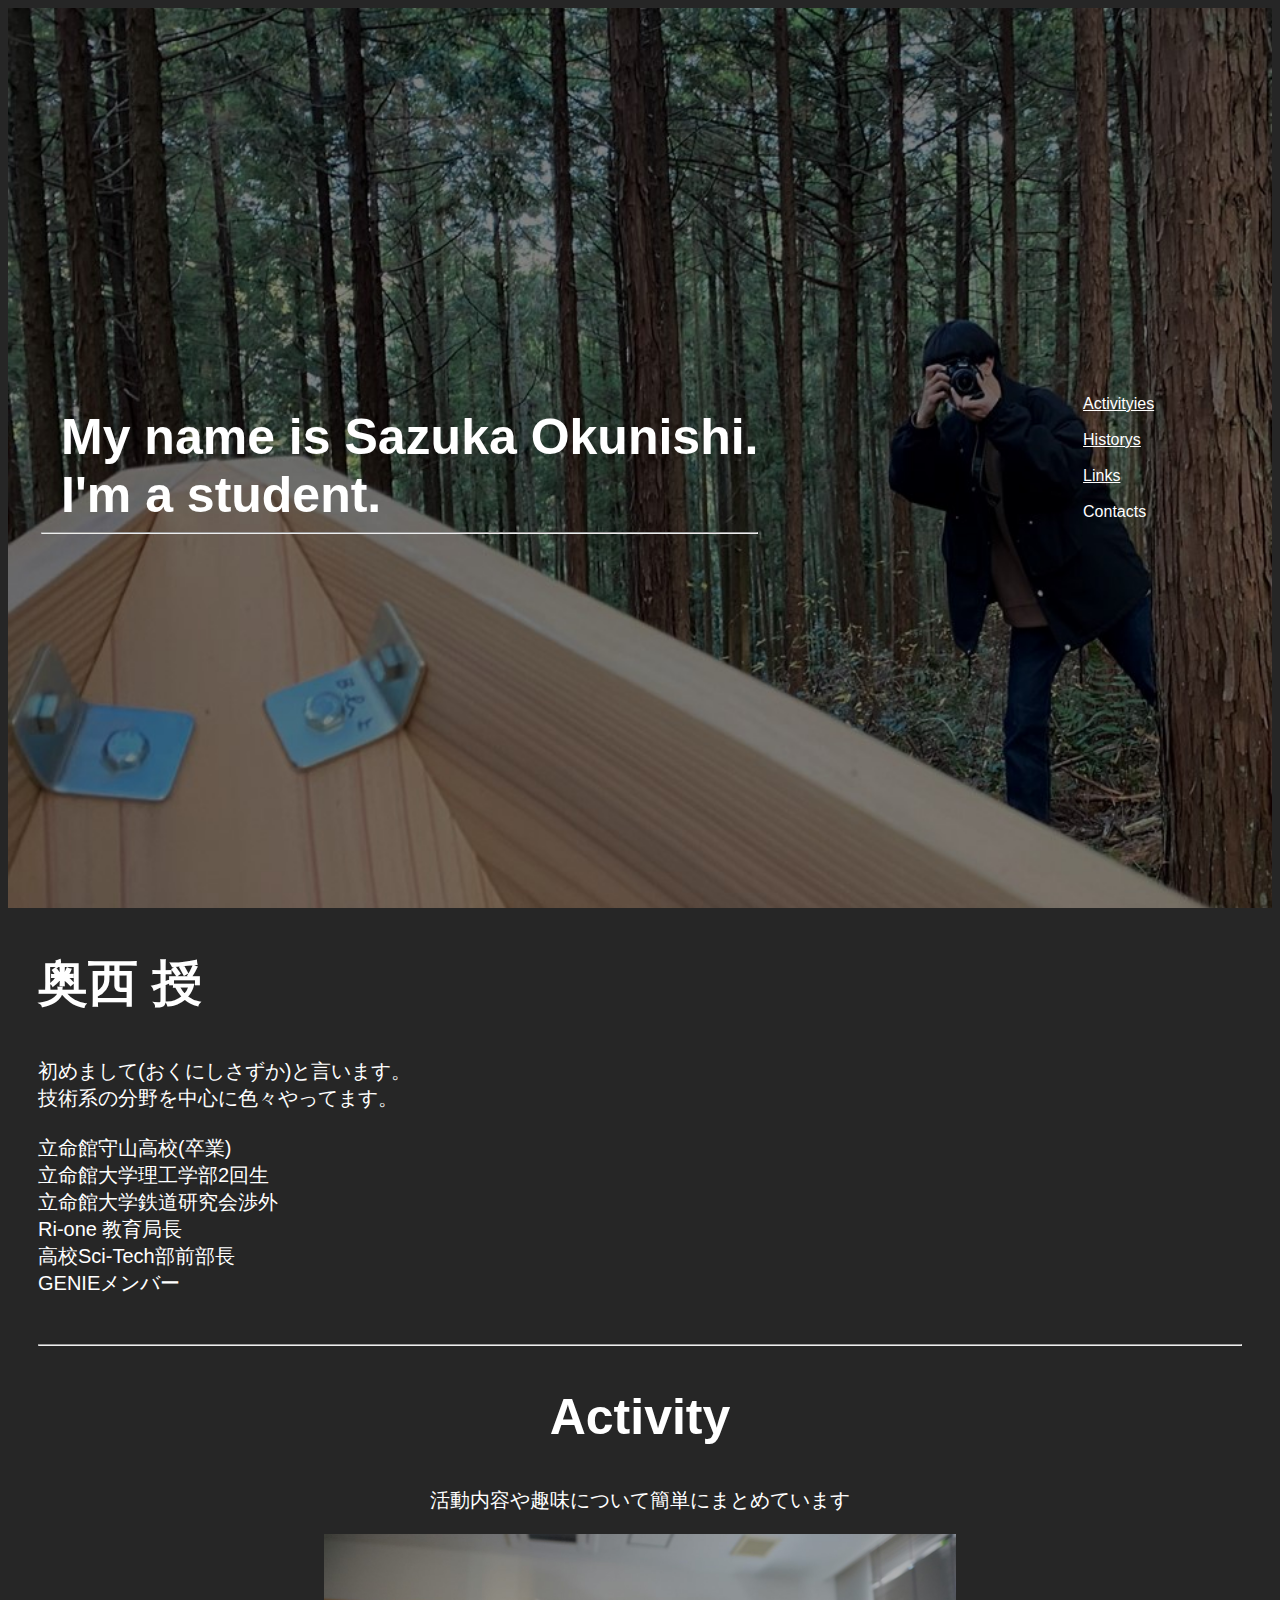
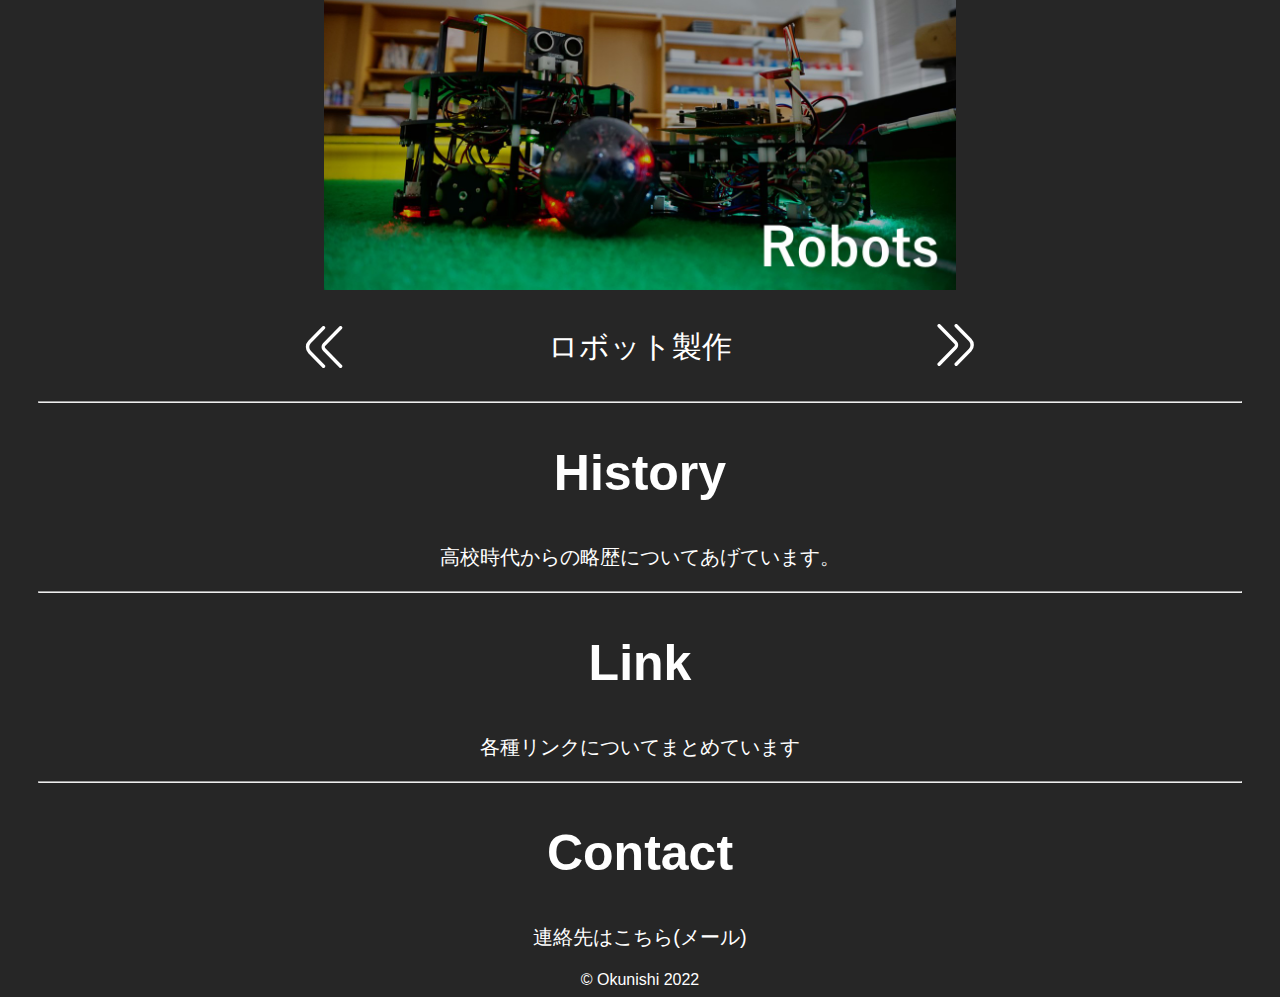
<file: index.html>
<!DOCTYPE html>
<html lang="en" dir="ltr">

<head>
  <meta charset="utf-8" name="viewport" content="width=device-width, initial-scale=1">
  <link rel="stylesheet" href="CSS/style.css">
  <link rel="icon" type="image/jpg" href="icon.jpg">
  <link rel="apple-touch-icon" sizes="180x180" href="icon.jpg">
  <title>奥西授 Sazuka Okunishi Profile</title>
  <script src="https://code.jquery.com/jquery-3.6.0.min.js"></script>
  <meta />
  <meta name="google-site-verification" content="aoz8bOqnNX3yCCX6gpzzCTakw5lnybS307mEJ3LA6EU" />
</head>
<body link="white" vlink="white">
  <!--<div class="main-visual" id="main-visual">
    <left>
    <h1><font face="游ゴシック Light">My name is Sazuka Okunishi.<br>I'm a student.</h1>
    <hr>
    </left>
  </div>-->
  <div class="main-visual" id="main-visual">
    <table class="top_table" border="0" align="left">
     <tr>
      <left>
      <td class="top_title">
       <h1><!--<font face="游ゴシック Light">-->My name is Sazuka Okunishi.<br>I'm a student.</h1>
       <hr>
      </td>
      </left>
      <td class="top_nav">
        <ul class="top_nav_text">
            <li><a href="activity.html">Activityies</a></li> 
            <br>
            <li><a href="history.html">Historys</a></li>
            <br>
            <li><a href="link.html">Links</a></li>
            <br>
            <li>Contacts</li>
        </ul>
      </td>
     </tr>
    </table>
  </div>
  <!--
  <div class="tankyu">
  <a href="https://psofficial1006.wixsite.com/homepage/多良木">
  <img src="img/tankyu.png">
  </a>
  </div>
-->
  <h2 class="myname">奥西 授</h2>
  <P class="about_text">初めまして(おくにしさずか)と言います。<br>技術系の分野を中心に色々やってます。
  <br>
  <br>立命館守山高校(卒業)
  <br>立命館大学理工学部2回生
  <br>立命館大学鉄道研究会渉外
  <br>Ri-one 教育局長
　<br>高校Sci-Tech部前部長
　<br>GENIEメンバー<br>
　</P>
  <div class="about_text">
  <hr>
  </div>
    <section>
    <center>
    <h2><a href="activity.html"class="mainlink">Activity</a></h2>
    <p class="top_text">活動内容や趣味について簡単にまとめています</p>
    <div class="activity">
    <img id="activity_image"src="img/activity_1.jpg" onclick="change()">
    </div>
    </center>
    <table border="0" align="left">
        <tr>
        <td class="choice">
            <div class="icon_L">
            <img src="img/angle-double-left.svg" onclick="change_down();change_down_text();">
            </div>
        </td>
        <td class="choice">
            <div class="activity_text">
                <p id="activity_text">ロボット製作</p>
            </div>
        </td>
        <td class="choice">
            <div class="icon_R">
                <img src="img/angle-double-right.svg" onclick="change_up();change_up_text();">
            </div>  
        </td>
        </tr>
    </table>
    </section>
    <div class="about_text">
        <hr>
    </div>
    
    <section>
    <center>
        <h2><a href="history.html"class="mainlink">History</a></h2>
        <p class="top_text">高校時代からの略歴についてあげています。</p>
    </center>
    </section>
    <div class="about_text">
        <hr>
    </div>
    <section>
    <center>
        <h2><a href="link.html"class="mainlink">Link</a></h2>
        <p class="top_text">各種リンクについてまとめています</p>
    </center>
    </section>
    <div class="about_text">
        <hr>
    </div>
    <section>
    <center>
        <h2><a href="mailto:yasuyasu_@outlook.jp"class="mainlink">Contact</a></h2>
        <p class="top_text">連絡先はこちら(メール)</p>
    </center>
    </section>
    <center>
    <footer>
        &copy; Okunishi 2022
    </footer>
    </center>
    <script>
        var img_src = new 
        Array("img/activity_1.jpg","img/activity_2.JPG","img/activity_3.jpg","img/activity_4.JPG","img/activity_5.JPG");
        var i = 0;
  
        function change_up() {
  
            if (i == 4) {
                i = 0;
            } else {
                i ++;
            }
          document.getElementById("activity_image").src = img_src[i];
        }
        function change_down() {
  
            if (i == 0) {
                i = 4;
            } else {
                i --;
            }
            document.getElementById("activity_image").src = img_src[i];
        }
  
  
       function change_up_text(){
            var changetext = document.getElementById("activity_text");
            if (changetext.textContent == "ロボット製作") {
                changetext.innerHTML = "<a href='activity.html'>P.S等事業関連</a>";
            }else{
                if (changetext.textContent == "P.S等事業関連") {
                    changetext.innerHTML = "<a href='activity.html'>フォトグラフ</a>";
                }else{
                    if (changetext.textContent == "フォトグラフ") {
                        changetext.innerHTML = "<a href='activity.html'>Webアプリ等</a>";
                    }else{
                        if (changetext.textContent == "Webアプリ等") {
                            changetext.innerHTML = "<a href='activity.html'>動画制作関連</a>";
                        }else{
                            if (changetext.textContent == "動画制作関連") {
                                changetext.innerHTML = "<a href='activity.html'>ロボット製作</a>";
                            }  
                        }
                    }
                }
            }
            
            
        } 
        function change_down_text(){
            var changetext = document.getElementById("activity_text");
            if (changetext.textContent == "ロボット製作") {
                changetext.innerHTML = "<a href='activity.html'>動画制作関連</a>";
            }else{
                if (changetext.textContent == "動画制作関連") {
                    changetext.innerHTML = "<a href='activity.html'>Webアプリ等</a>";
                }else{
                    if (changetext.textContent == "Webアプリ等") {
                        changetext.innerHTML = "<a href='activity.html'>フォトグラフ</a>";
                    }else{
                        if (changetext.textContent == "フォトグラフ") {
                            changetext.innerHTML = "<a href='activity.html'>P.S等事業関連</a>";
                        }else{
                            if (changetext.textContent == "P.S等事業関連") {
                                changetext.innerHTML = "<a href='activity.html'>ロボット製作</a>";
                            }  
                        }
                    }
                }
            }
            
            
        } 
        if (window.innerWidth > 821){
        window.addEventListener('scroll', () => {
            //idがkeyvisualの要素を取得
        let elem = document.getElementById('main-visual');
        //現在のスクロール位置を取得して、10で除算
        let scrollY = window.scrollY/25;
            //上で取得した値と画像幅を加算して、elemの背景サイズに設定
        elem.style.backgroundSize = 100 + scrollY + '%';
});
        }
</script>
</body>
</html>
</file>
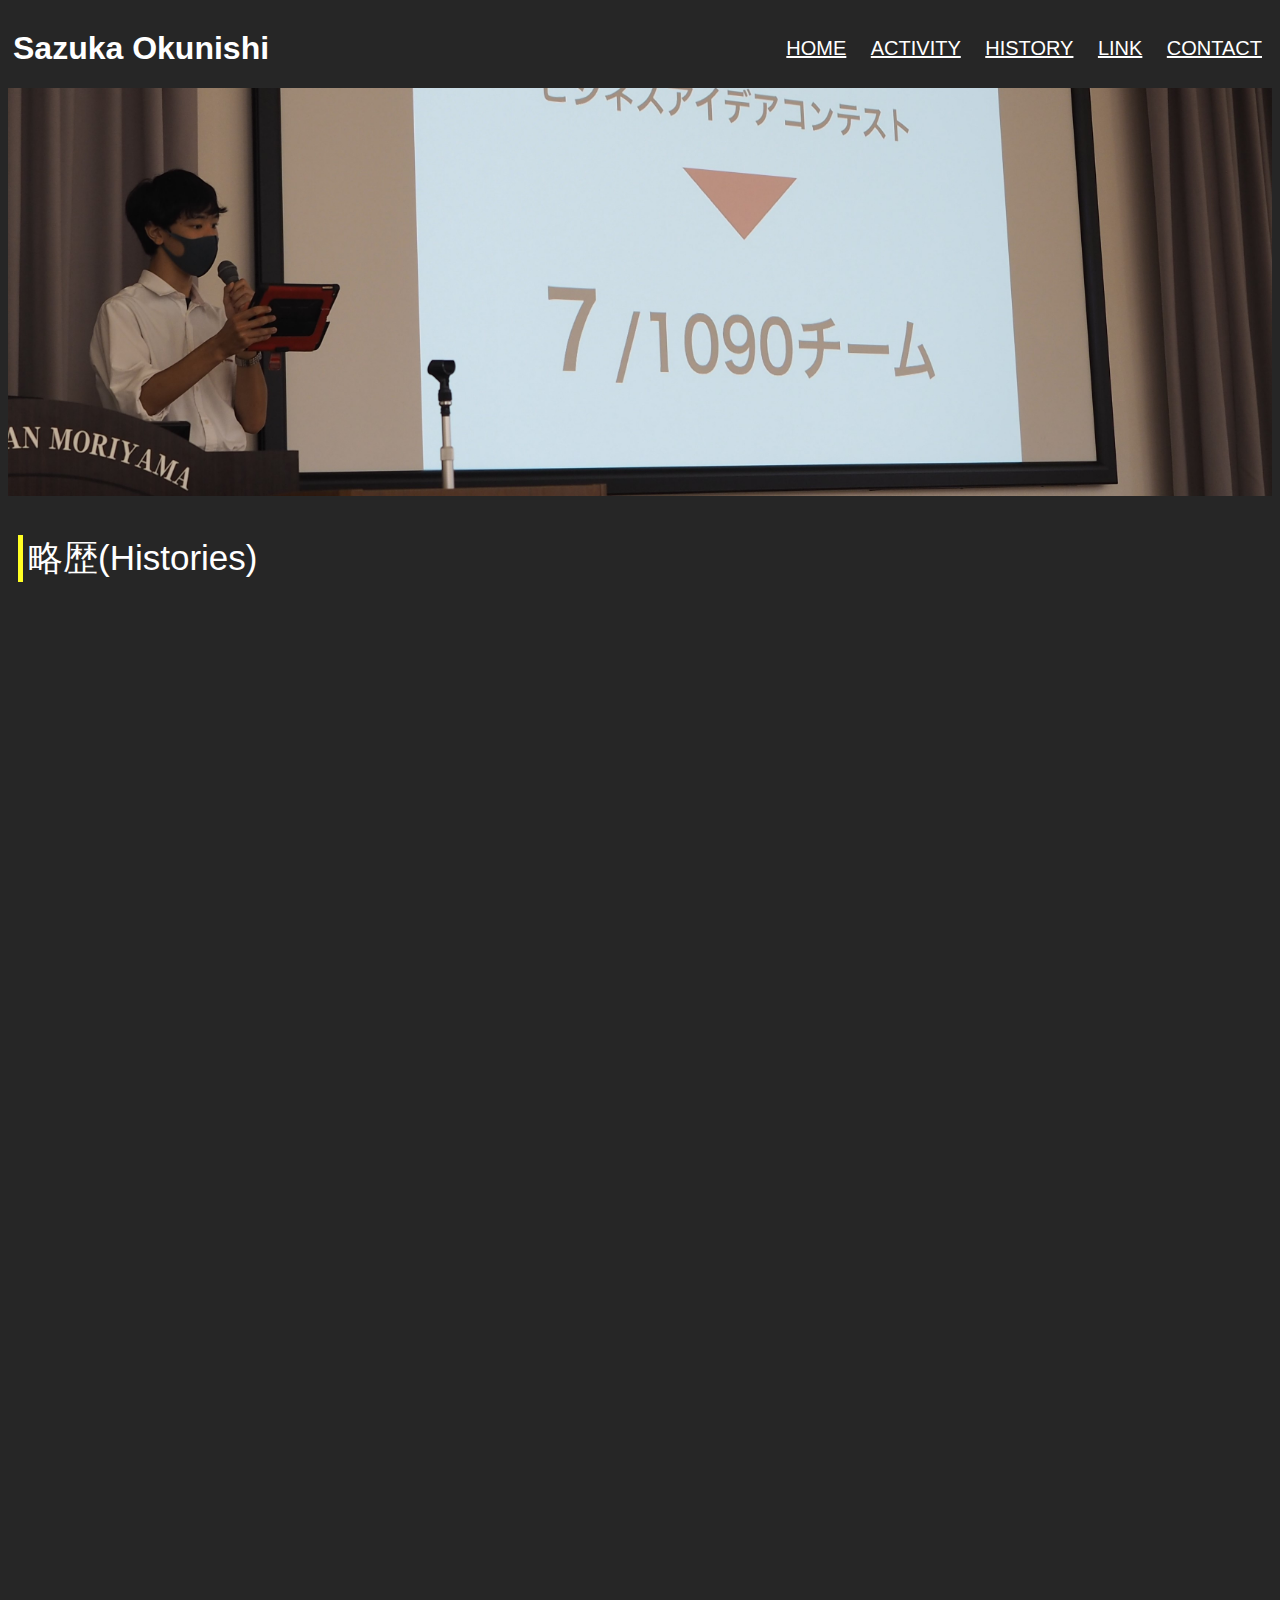
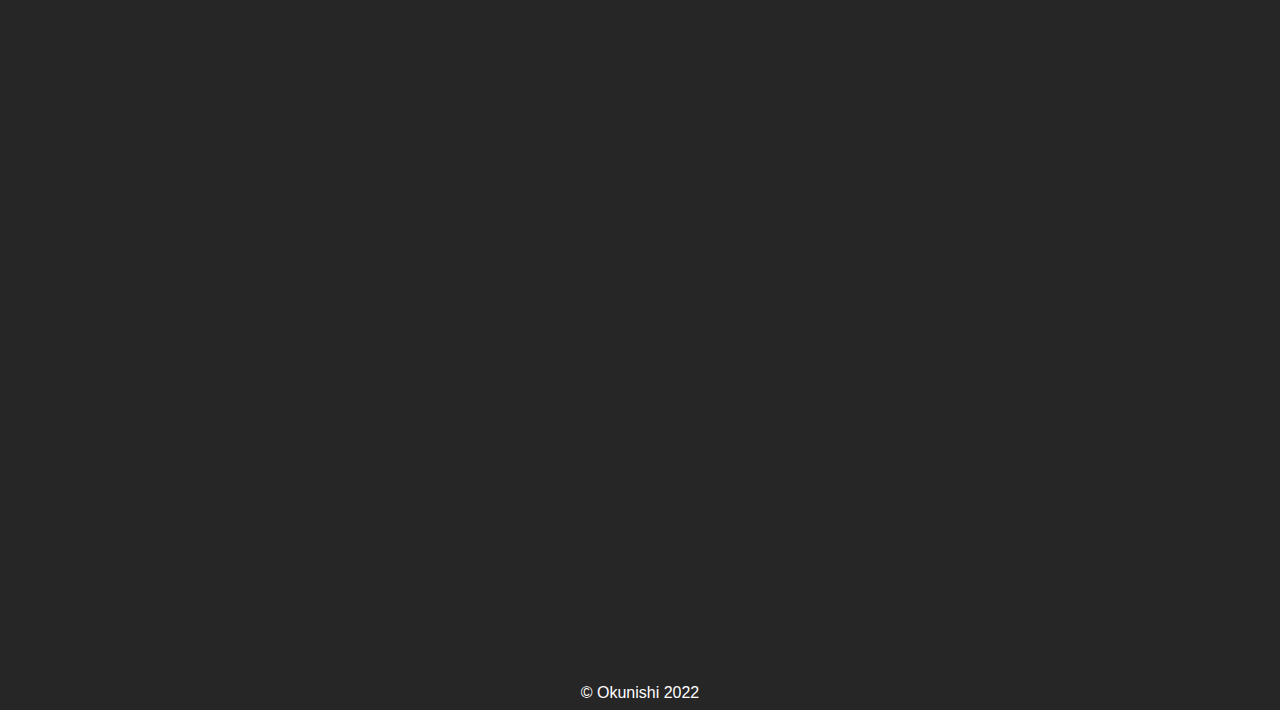
<file: history.html>
<!DOCTYPE html>
<html lang="en" dir="ltr">

<head>
  <meta name="viewport" content="width=device-width, initial-scale=1.0, maximum-scale=1.0, minimum-scale=1.0">
  <meta charset="utf-8">
  <link rel="stylesheet" href="CSS/style.css">
  <link rel="icon" type="image/jpg" href="icon.jpg">
  <link rel="apple-touch-icon" sizes="180x180" href="icon.jpg">
  <title>History Sazuka Okunishi</title>
  
  <meta />
  <script src="https://code.jquery.com/jquery-3.6.0.min.js"></script>
  </head>
  <body link="white" vlink="white">
    <header>
        <h1 class="header_name">Sazuka Okunishi</h1>
        <nav class="nav">
            <ul class="header_group">
              <li class="header_item"><a href="index.html">HOME</a></li>
              <li class="header_item"><a href="activity.html">ACTIVITY</a></li>
              <li class="header_item"><a href="#">HISTORY</a></li>
              <li class="header_item"><a href="link.html">LINK</a></li>
              <li class="header_item"><a href="#">CONTACT</a></li>
            </ul>
          </nav>
    </header>
    <div class="menu">
      <label for="menu_bar01">Sazuka OKunishi</label>
        <input type="checkbox" id="menu_bar01" />
        <ul id="links01">
            <li><a href="index.html">HOME</a></li>
            <li><a href="activity.html">ACTIVITY</a></li>
            <li><a href="history.html">HISTORY</a></li>
            <li><a href="link.html">LINK</a></li>
            <li><a href="mailto:yasuyasu_@outlook.jp</a>">CONTACT</a></li>
        </ul>
    </div>
    <img class="image_top" src="img/history_top.jpg">
    <p class="history_title_1">略歴(Histories)</p>
    <p class="history_detail"><b>2019年3月</b></p>
    <ul>
     <li class="history_detail_sub">中学校卒業</li>
    </ul>
    <p class="history_detail"><b>2019年4月</b></p>
    <ul>
     <li class="history_detail_sub">立命館守山高校入学</li>
    </ul>
    <p class="history_detail"><b>2019年5月</b></p>
    <ul>
     <li class="history_detail_sub">Sci-Tech部とバドミントン部に入部</li>
    </ul>
    <p class="history_detail"><b>2019年9月</b></p>
    <ul>
     <li class="history_detail_sub">ユネスコ委員会に参加</li>
    </ul>
    <p class="history_detail"><b>2020年2月</b></p>
    <ul>
     <li class="history_detail_sub">SAP成果発表会で発表</li>
     <li class="history_detail_sub">キャリア甲子園2019準決勝　ファイナリストに選出される</li>
     <li class="history_detail_sub">関西SDGsユースアイデアコンテストファイナリストに選出</li>
    </ul>
    <p class="history_detail"><b>2020年3月</b></p>
    <ul>
     <li class="history_detail_sub">キャリア甲子園2019中止</li>
     <li class="history_detail_sub">関西SDGsユースアイデアコンテスト延期</li>
     <li class="history_detail_sub">ワンチャレ参加　特別賞</li>
    </ul>
    <p class="history_detail"><b>2020年4月</b></p>
    <ul>
     <li class="history_detail_sub">新型コロナウイルスの感染拡大により高校が休校になる</li>
     <li class="history_detail_sub">アカデメイアコースからグローバルサイエンスコースに転科</li>
    </ul>
    <p class="history_detail"><b>2020年5月</b></p>
    <ul>
     <li class="history_detail_sub">Sustainable Week LIVE出演</li>
     <li class="history_detail_sub">ビヨンド・コロナ・コンテスト開催</li>
     <li class="history_detail_sub">studioこほく出演</li>
     <li class="history_detail_sub">alternaに掲載</li>
     <li class="history_detail_sub">中日新聞に掲載</li>
     <li class="history_detail_sub">産経新聞に掲載</li>
     <li class="history_detail_sub">立命館新聞社に掲載</li>
     <li class="history_detail_sub">Qulii Paperにて記事を執筆</li>
    </ul>
    <p class="history_detail"><b>2020年6月</b></p>
    <ul>
     <li class="history_detail_sub">ビヨンド・コロナ・コンテスト終了</li>
     <li class="history_detail_sub">MBSテレビ出演(ミント)</li>
     
    </ul>
    <p class="history_detail"><b>2020年7月</b></p>
    <ul>
     <li class="history_detail_sub">速水瑠奈氏とP.Sを結成</li>
     <li class="history_detail_sub">NHKテレビ出演(おうみ発630)</li>
     <li class="history_detail_sub">我悟万博登壇</li>
     <li class="history_detail_sub">NHKテレビ出演(ひるまえほっと)</li>
    </ul>
    <p class="history_detail"><b>2020年8月</b></p>
    <ul>
     <li class="history_detail_sub">学校説明会登壇</li>
     <li class="history_detail_sub">SSAP参加</li>
     <li class="history_detail_sub">我悟万博登壇</li>
     <li class="history_detail_sub">大阪大学SEEDSプログラム選考通過</li>
     <li class="history_detail_sub">関西SDGs ユースアイデアコンテストでオーディエンス賞を獲獲得</li>
    </ul>
    <p class="history_detail"><b>2020年9月</b></p>
    <ul>
     <li class="history_detail_sub">学校説明会登壇</li>
     <li class="history_detail_sub">総長ピッチチャレンジオーディション通過</li>
    </ul>
    <p class="history_detail"><b>2020年10月</b></p>
    <ul>
     <li class="history_detail_sub">学校説明会登壇</li>
     <li class="history_detail_sub">総長ピッチチャレンジブラッシュアップ参加</li>
    </ul>
    <p class="history_detail"><b>2020年11月</b></p>
    <ul>
     <li class="history_detail_sub">文化祭でプロジェクト長を務める</li>
     <li class="history_detail_sub">STEAM JAPAN AWARD 2020にてシルバー賞を受賞</li>
    </ul>
    <p class="history_detail"><b>2020年12月</b></p>
    <ul>
     <li class="history_detail_sub">学校説明会登壇</li>
     <li class="history_detail_sub">総長ピッチチャレンジ2020ファイナルセッション参加</li>
     <li class="history_detail_sub">守山キャリアチャレンジ参加</li>
    </ul>
    <p class="history_detail"><b>2021年1月</b></p>
    <ul>
     <li class="history_detail_sub">ロボカップジュニア2021京滋奈ブロック4位</li>
     <li class="history_detail_sub">琵琶湖ピッチ参加</li>
    </ul>
    <p class="history_detail"><b>2021年2月</b></p>
    <ul>
     <li class="history_detail_sub">キャリア甲子園2020準決勝に進出</li>
    </ul>
    <p class="history_detail"><b>2021年3月</b></p>
    <ul>
     <li class="history_detail_sub">SAPに登壇(P.SとGENIE)</li>
     <li class="history_detail_sub">大阪大学SEEDS体感コース修了</li>
     <li class="history_detail_sub">Global Enterprise Challenge 2021参加</li>
    </ul>
    <p class="history_detail"><b>2021年4月</b></p>
    <ul>
     <li class="history_detail_sub">新入生歓迎会にて講演</li>
     <li class="history_detail_sub">ZOOMCONECTER開発</li>
    </ul>
    <p class="history_detail"><b>2021年6月</b></p>
    <ul>
     <li class="history_detail_sub">学校説明会に登壇</li>
     <li class="history_detail_sub">バドミントン部引退</li>
    </ul>
    <p class="history_detail"><b>2021年7月</b></p>
    <ul>
     <li class="history_detail_sub">SSAP参加(2回目)</li>
     <li class="history_detail_sub">守山キャリアチャレンジ参加</li>
    </ul>
    <p class="history_detail"><b>2021年8月</b></p>
    <ul>
     <li class="history_detail_sub">琵琶湖ピッチにて旭化成賞を受賞</li>
     <li class="history_detail_sub">琵琶湖ピッチにて平和堂賞を受賞</li>
    </ul>
    <p class="history_detail"><b>2021年9月</b></p>
    <ul>
     <li class="history_detail_sub">Tech Lake Sprint参加</li>
    </ul>
    <p class="history_detail"><b>2021年10月</b></p>
    <ul>
     <li class="history_detail_sub">総長ピッチチャレンジオーディションを通過</li>
     <li class="history_detail_sub">学校説明会に登壇</li>
    </ul>
    <p class="history_detail"><b>2021年11月</b></p>
    <ul>
     <li class="history_detail_sub">Youth CoLab2次選考通過</li>
     <li class="history_detail_sub">探究留学の件で熊本県多良木町に訪問</li>
    </ul>
    <p class="history_detail"><b>2021年12月</b></p>
    <ul>
     <li class="history_detail_sub">総長ピッチチャレンジ2021ファイナルセッションで総長賞を獲得</li>
    </ul>
    <p class="history_detail"><b>2022年1月</b></p>
    <ul>
     <li class="history_detail_sub">ロボカップジュニア2022 京都ノードサッカーライトウエイト準優勝</li>
     <li class="history_detail_sub">ロボカップジュニア2022 京滋奈ブロックサッカーライトウエイト優勝</li>
    </ul>
    <p class="history_detail"><b>2022年2月</b></p>
    <ul>
     <li class="history_detail_sub">SAPに登壇</li>
     <li class="history_detail_sub">立命館守山高校卒業</li>
    </ul>
    <p class="history_detail"><b>2022年3月</b></p>
    <ul>
     <li class="history_detail_sub">守山市広報誌に掲載</li>
     <li class="history_detail_sub">shigovhackに参加</li>
     <li class="history_detail_sub">NHK沼にはまって聞いてみた出演</li>
     <li class="history_detail_sub">学校説明会に登壇</li>
     <li class="history_detail_sub">高校Sci-Tech部引退</li>
    </ul>
    <p class="history_detail"><b>2022年4月</b></p>
    <ul>
     <li class="history_detail_sub">立命館大学入学</li>
     <li class="history_detail_sub">ロボカップジュニアJapan Open 2022京阪奈参加(WSL部門21位)</li>
     <li class="history_detail_sub">Ri-one入団</li>
    </ul>
    <p class="history_detail"><b>2022年5月</b></p>
    <ul>
     <li class="history_detail_sub">サスアド！参加</li>
    </ul>
    <p class="history_detail"><b>2022年6月</b></p>
    <ul>
     <li class="history_detail_sub">探究留学事業事業委託</li>
    </ul>
    <center>
      <footer>
          &copy; Okunishi 2022
      </footer>
      </center>
    <script>
      $(function(){
   
   $(window).on('load scroll', function(){
         //現時点のスクロールの高さ取得
    var scrollPosition = $(window).scrollTop();
    //ウィンドウの高さ取得
    var windowHeight = $(window).height();
  
   $('.history_detail').each(function(){
        //要素の位置（高さ）を取得
       var elemPosition = $(this).offset().top;
        //スクロールの高さが要素の位置を超えたら以下のスタイルを適用
     if(elemPosition < scrollPosition + windowHeight){
      $(this).css({
       opacity: 1,
       transform: 'translateY(0)'
      });
     }
   });
   $('.history_detail_sub').each(function(){
        //要素の位置（高さ）を取得
       var elemPosition = $(this).offset().top;
        //スクロールの高さが要素の位置を超えたら以下のスタイルを適用
     if(elemPosition < scrollPosition + windowHeight){
      $(this).css({
       opacity: 1,
       transform: 'translateX(0)'
      });
     }
   });
   $('.test').each(function(){
        //要素の位置（高さ）を取得
       var elemPosition = $(this).offset().top;
        //スクロールの高さが要素の位置を超えたら以下のスタイルを適用
     if(elemPosition < scrollPosition + windowHeight){
      $(this).css({
       opacity: 1,
       transform: 'translateX(0)'
      });
     }
   });
  });
  
  });
  
  </script>  
  </body>
  </html>
</file>
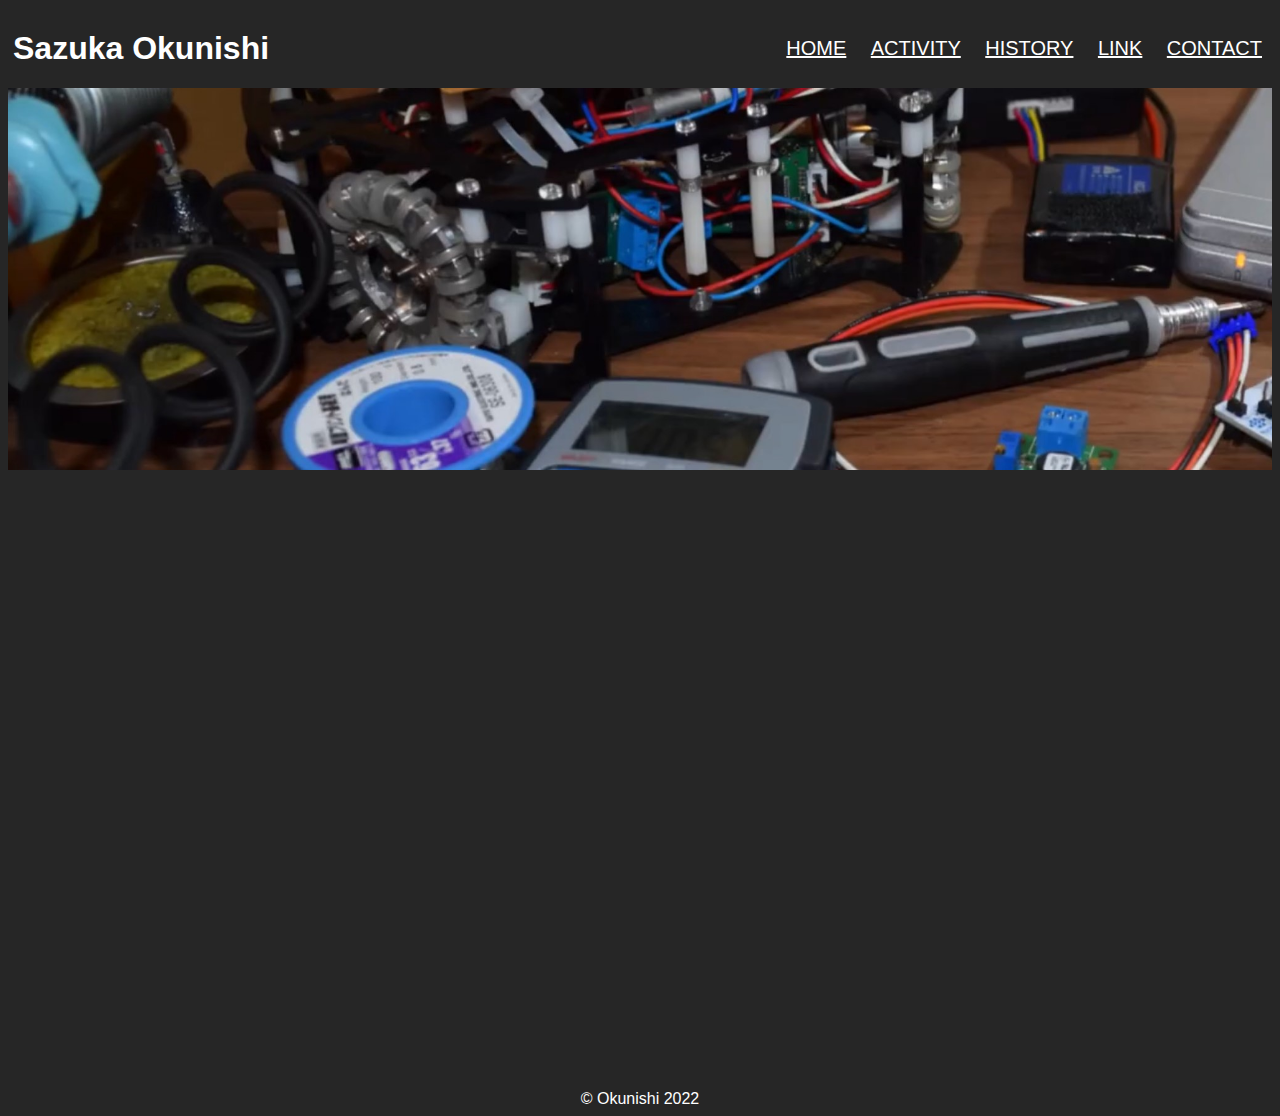
<file: link.html>
<!DOCTYPE html>
<html lang="en" dir="ltr">

<head>
  <meta charset="utf-8">
  <link rel="stylesheet" href="CSS/style.css">
  <link rel="icon" type="image/jpg" href="icon.jpg">
  <link rel="apple-touch-icon" sizes="180x180" href="icon.jpg">
  <title>Link Sazuka Okunishi</title>
  
  <meta />
  <script src="https://code.jquery.com/jquery-3.6.0.min.js"></script>
  
  </head>
  <body link="white" vlink="white">
    <header>
        <h1 class="header_name">Sazuka Okunishi</h1>
        <nav class="nav">
            <ul class="header_group">
              <li class="header_item"><a href="index.html">HOME</a></li>
              <li class="header_item"><a href="activity.html">ACTIVITY</a></li>
              <li class="header_item"><a href="history.html">HISTORY</a></li>
              <li class="header_item"><a href="link.html">LINK</a></li>
              <li class="header_item"><a href="#">CONTACT</a></li>
            </ul>
          </nav>
    </header>
    <div class="menu">
      <label for="menu_bar01">Sazuka OKunishi</label>
        <input type="checkbox" id="menu_bar01" />
        <ul id="links01">
            <li><a href="index.html">HOME</a></li>
            <li><a href="activity.html">ACTIVITY</a></li>
            <li><a href="history.html">HISTORY</a></li>
            <li><a href="link.html">LINK</a></li>
            <li><a href="mailto:yasuyasu_@outlook.jp</a>">CONTACT</a></li>
        </ul>
    </div>
    <img class="image_top" src="img/link_top.png">
    <p class="history_title">各種リンク(個人)</p>
    <p class="history_detail_sub"><a href="https://www.facebook.com/osazuka">FaceBook</a></p>
    <p class="history_detail_sub"><a href="https://note.com/okunichi">note</a></p>
    <p class="history_title">各種リンク(団体)</p>
    <p class="history_detail_sub"><a href="https://impact-rits.github.io/genie.github.io/index.html">GENIEホームページ</a></p>
    <p class="history_detail_sub"><a href="https://note.com/250ritsumei">GENIE note</a></p>
    <p class="history_detail_sub"><a href="https://psofficial1006.wixsite.com/homepage">P.Sホームページ</a></p>
    <p class="history_detail_sub"><a href="http://www.ritsumei.ac.jp/mrc/">立命館守山高校ホームページ</a></p>
    <p class="history_detail_sub"><a href="https://ritsscitech.tumblr.com">高校Sci－Tech部公式ブログ</a></p>
    <p class="history_detail_sub"><a href="https://impact-rits.github.io/bc.contest/">ビヨンド・コロナ・コンテスト特設ページ</a></p>
    <center>
      <footer>
          &copy; Okunishi 2022
      </footer>
      </center>
  <script>
      $(function(){
   
   $(window).on('load scroll', function(){
         //現時点のスクロールの高さ取得
    var scrollPosition = $(window).scrollTop();
    //ウィンドウの高さ取得
    var windowHeight = $(window).height();
  
   $('.history_detail').each(function(){
        //要素の位置（高さ）を取得
       var elemPosition = $(this).offset().top;
        //スクロールの高さが要素の位置を超えたら以下のスタイルを適用
     if(elemPosition < scrollPosition + windowHeight){
      $(this).css({
       opacity: 1,
       transform: 'translateY(0)'
      });
     }
   });
   $('.history_detail_sub').each(function(){
        //要素の位置（高さ）を取得
       var elemPosition = $(this).offset().top;
        //スクロールの高さが要素の位置を超えたら以下のスタイルを適用
     if(elemPosition < scrollPosition + windowHeight){
      $(this).css({
       opacity: 1,
       transform: 'translateX(0)'
      });
     }
   });
   $('.history_title').each(function(){
        //要素の位置（高さ）を取得
       var elemPosition = $(this).offset().top;
        //スクロールの高さが要素の位置を超えたら以下のスタイルを適用
     if(elemPosition < scrollPosition + windowHeight){
      $(this).css({
       opacity: 1,
       transform: 'translateX(0)'
      });
     }
   });
  });
  
  });
  </script>  
  </body>
    
    </html>
</file>
<file: CSS/style.css>
body {
    background-color: #262626;

    font-family:"游ゴシック Light",sans-serif;
}

h2 {
    color: white;
    font-size: 50px;
    transition: all  1s ease;
}
h2 a:hover{
    color: #ffff23;
}
footer{
    color:white;
}
.main-visual {
    display: flex;
    align-items: center;
    height: 100vh;
    background: url('topimage.jpg') top center / cover no-repeat;
}
    .main-visual h1{
        margin-left: 50px; 
        color: white;
        font-size: 50px;
        padding-bottom: 0px;
        margin-bottom: 0px;
     }

 .main-visual hr{
    margin-left: 30px;  
 }
 .top_title{
 }
 .top_nav{
     padding-left: 22vw;
 }
 .top_table{

 }
 
 .top_nav_text{
    color: white;
    list-style-type: none;
    text-decoration: none;
 }
 .top_nav_text a:hover{
    color: #ffff23;
 }
 
 .myname{
    margin-left: 30px;
 }
 .about_text{
     color: white;
     font-size: 20px;
     margin-left: 30px;
 }
   
 .about_text hr{
    margin-right: 30px;
 }
 .activity img{
     width: 50%;
 }

 .icon_L img{
    width: 10%;
    float: right;
    margin-right: 20%;
}
.icon_R img{
    width: 10%;
    margin-left: 20%;
}
@media screen and (max-width: 480px) {
    #activity_text{
        color: white;
        font-size: 18px;  
        text-align: center;
    }
}
    #activity_text{
        color: white;
        font-size: 30px;  
        text-align: center;
    }


.section_activity{
    text-align: center;
}
.section_activity div{
    display: inline-block;
}
.choice{
    width: 30%;
    
}

.top_text{
    color: white;
    font-size: 20px;
}
/*-------------------ここまでHOME---------------------*/
.page_nav{
    color: white;
    list-style-type: none;
    padding-left: 10px;
    opacity: 0;
    transform: translateX(20px);
    transition: 1s ease;
}
.page_nav a{
    color: white;
}
.page_nav a:hover{
    color: #ffff23;
}
.box{
    height: 100vh;

}
.box_mob{
   
}
.nav_tab{
    width: 20vw;
    align-items: center;
}
.activity_tab{
    
    width: 80vw;
    background-color: #001437;
}
.activity_img{
    width: 100%;
}

.activity_title{
    color: white;
    font-size: 40px;
    margin-left: 5px;
    text-align: center;
    margin-bottom: 0px;
    margin-top: 0px;
}
.activity_detail{
    color: white;
    font-size: 15px;
    margin-left: 5px;
}
.activity_detail_img{
    width: 40%;
    margin-left: 5px;
    float: left;
    margin-right: 15px;
}
.activity_detail_img_p1{
    width: 28%;
    margin-left: 5px;
    float: left;
    margin-right: 15px;
}
.activity_detail_img_p2{
    width: 32%;
    margin-left: 5px;
    float: left;
    margin-right: 15px;
}
.activity_detail_img_p3{
    width: 28%;
    margin-left: 5px;
    clear: left;
    margin-right: 15px;
}
.nav_tab_next{
    width: 20vw;
    align-items: center;
}
.activity_tab_next{
    width: 80vw;
    background-color: #001437;
    margin-left: 5px;
}
#PC_view{
    background: url('activity_background.png');
    background-size: 100%;
}

.mainlink{
    text-decoration: none;
}
.detail_link{
    color:white;
}
.detail_link :hover{
    color: #ffff23;
}
@media screen and (min-width: 481px) {
#mob_view{
    display: none;
}
}
@media screen and (max-width: 480px) {
	/*スマホ用のCSS*/
    #PC_view{
        display: none;
    }
    .activity_detail_img{
        width: 88%;
        margin-left: 5%;
        margin-right: 5%;
        animation: slideIn 0.6s cubic-bezier(0.25, 1, 0.5, 1) 1;
    }
    .activity_detail{
        color: white;
        font-size: 17px;
        margin-left: 5%;
        margin-right: 5%;
        animation: slideIn 0.8s cubic-bezier(0.25, 1, 0.5, 1) 1;
        
    }
    .activity_detail_img_p1{
        margin-top: 15px;
        margin-bottom: 15px;
        width: 95%;
        margin-left: 5%;
        margin-right: 5%;
    }
    .activity_detail_img_p2{
        width: 95%;
        margin-left: 5%;
        margin-right: 5%;
    }
    .activity_detail_img_p3{
        width: 95%;
        margin-left: 5%;
        margin-right: 5%;
    }
    .youtube {
        position: relative;
        padding-bottom: 56.25%; /* アスペクト比16:9の場合 */
        padding-top: 30px;
        height: 0;
        overflow: hidden;
    }
    .youtube iframe {
        position: absolute;
        top: 0;
        left: 0;
        width: 100%;
        height: 100%;
    }
}
/*スマホ用のメニューバー*/

.menu a {
    display: block;
    padding: 15px;
    text-decoration: none;
    color: white;
    text-align: center;
}

label {
    display: block;
    
    padding : 15px;
    line-height: 1;
    color :#fff;
    background-color: transparent;
    cursor :pointer;
    text-align: left;
}

input {
    display: none;
}

.menu ul {
    margin: 0;
    padding: 0;
    background : #262626;
    list-style: none;
}

.menu li {
    height: 0;
    overflow: hidden;
    -webkit-transition: all 0.5s;
    -moz-transition: all 0.5s;
    -ms-transition: all 0.5s;
    -o-transition: all 0.5s;
    transition: all 0.5s;
}

#menu_bar01:checked ~ #links01 li,
#menu_bar02:checked ~ #links02 li {
    height: 54px;
    opacity: 1;
}
.mob_header{
    text-align: left;
}
/*----------------ここまでactivity-----------*/
header {
    display: flex;
    width: 100%;
    height: 80px;
    background-color: #262626;
    align-items: center;
  }
   
  .header_name {
    margin-left: 5px;
    margin-right: auto;
    color: white;
  }
   
  .header_item {
    list-style: none;
    display: inline-block;
    padding: 10px;
    font-size: 20px;
  }
  .header_item a:hover{
   
    color: #ffff23;
  }
  /*------------------ここまでヘッダ--------------*/
  .image_top{
      width:100%;
      animation: slideIn 0.8s cubic-bezier(0.25, 1, 0.5, 1) 1 forwards;
  }
  .history_title_1{
    border-left: #ffff23 solid 5px;
    color: white;
    font-size: 35px;
    padding-left: 5px;
    margin-left: 10px;
    animation: slideIn 0.8s cubic-bezier(0.25, 1, 0.5, 1) 1 forwards;
}   
@keyframes slideIn {
    0% {
      transform: translateX(180px);
      opacity: 0;
    }
    100% {
      transform: translateX(0);
    }
    50%,100% {
      opacity: 1;
    }
  }
  .history_title{
      border-left: #ffff23 solid 5px;
      color: white;
      font-size: 35px;
      padding-left: 5px;
      margin-left: 10px;
      opacity: 0;
      transform: translateX(20px);
      transition: 1s ease;
  }   
  .history_detail{
      color:white;
      font-size: 25px;
      margin-left: 25px;
      opacity: 0;
      transform: translateX(20px);
      transition: 1s ease;
  }
  .history_detail_sub{
    color:white !important;
    font-size: 22px;
    margin-left: 35px;
    opacity: 0;
      transform: translateX(20px);
      transition: 1s ease;
  }
  @media screen and (min-width: 481px) {
    .menu{
        display: none;
    }
    }
  @media screen and (max-width: 480px) {
    header{
        display: none;
    }
  }







  .tankyu img{
    width: 100%;
  }
</file>
